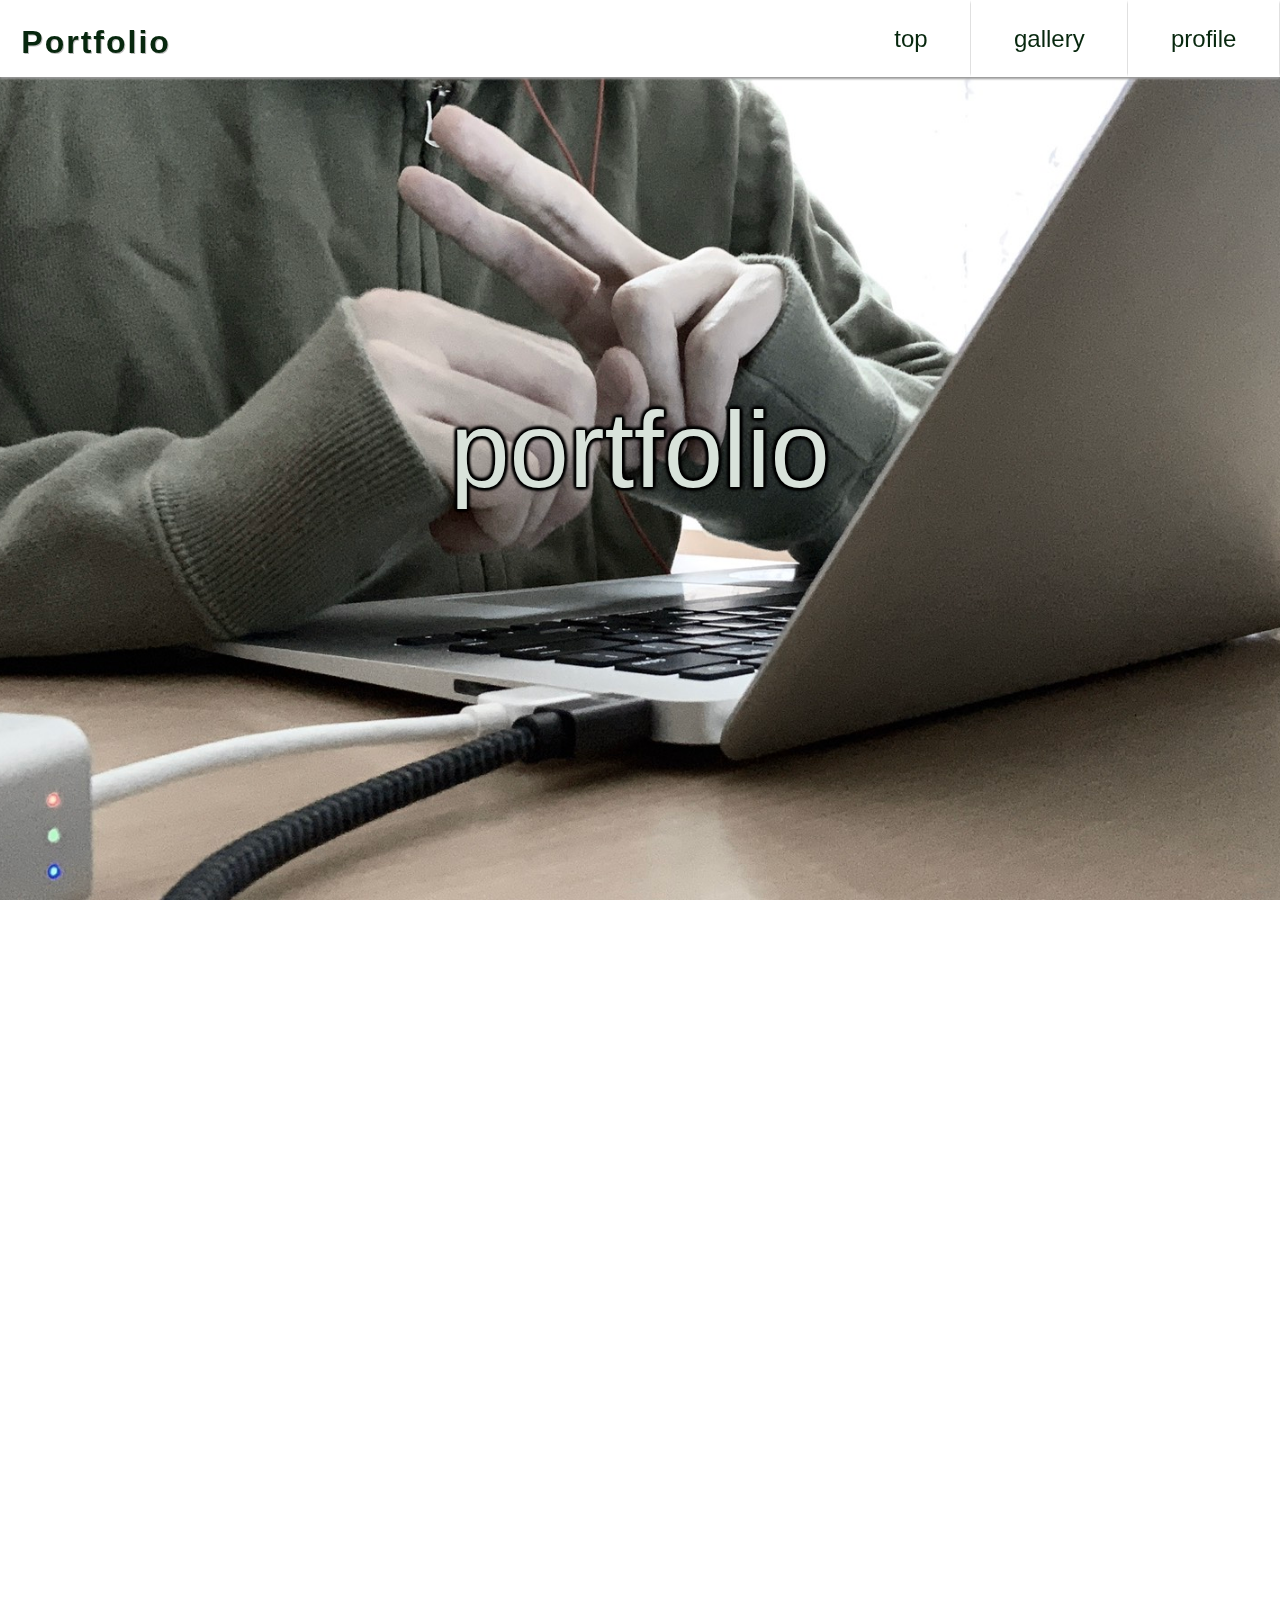
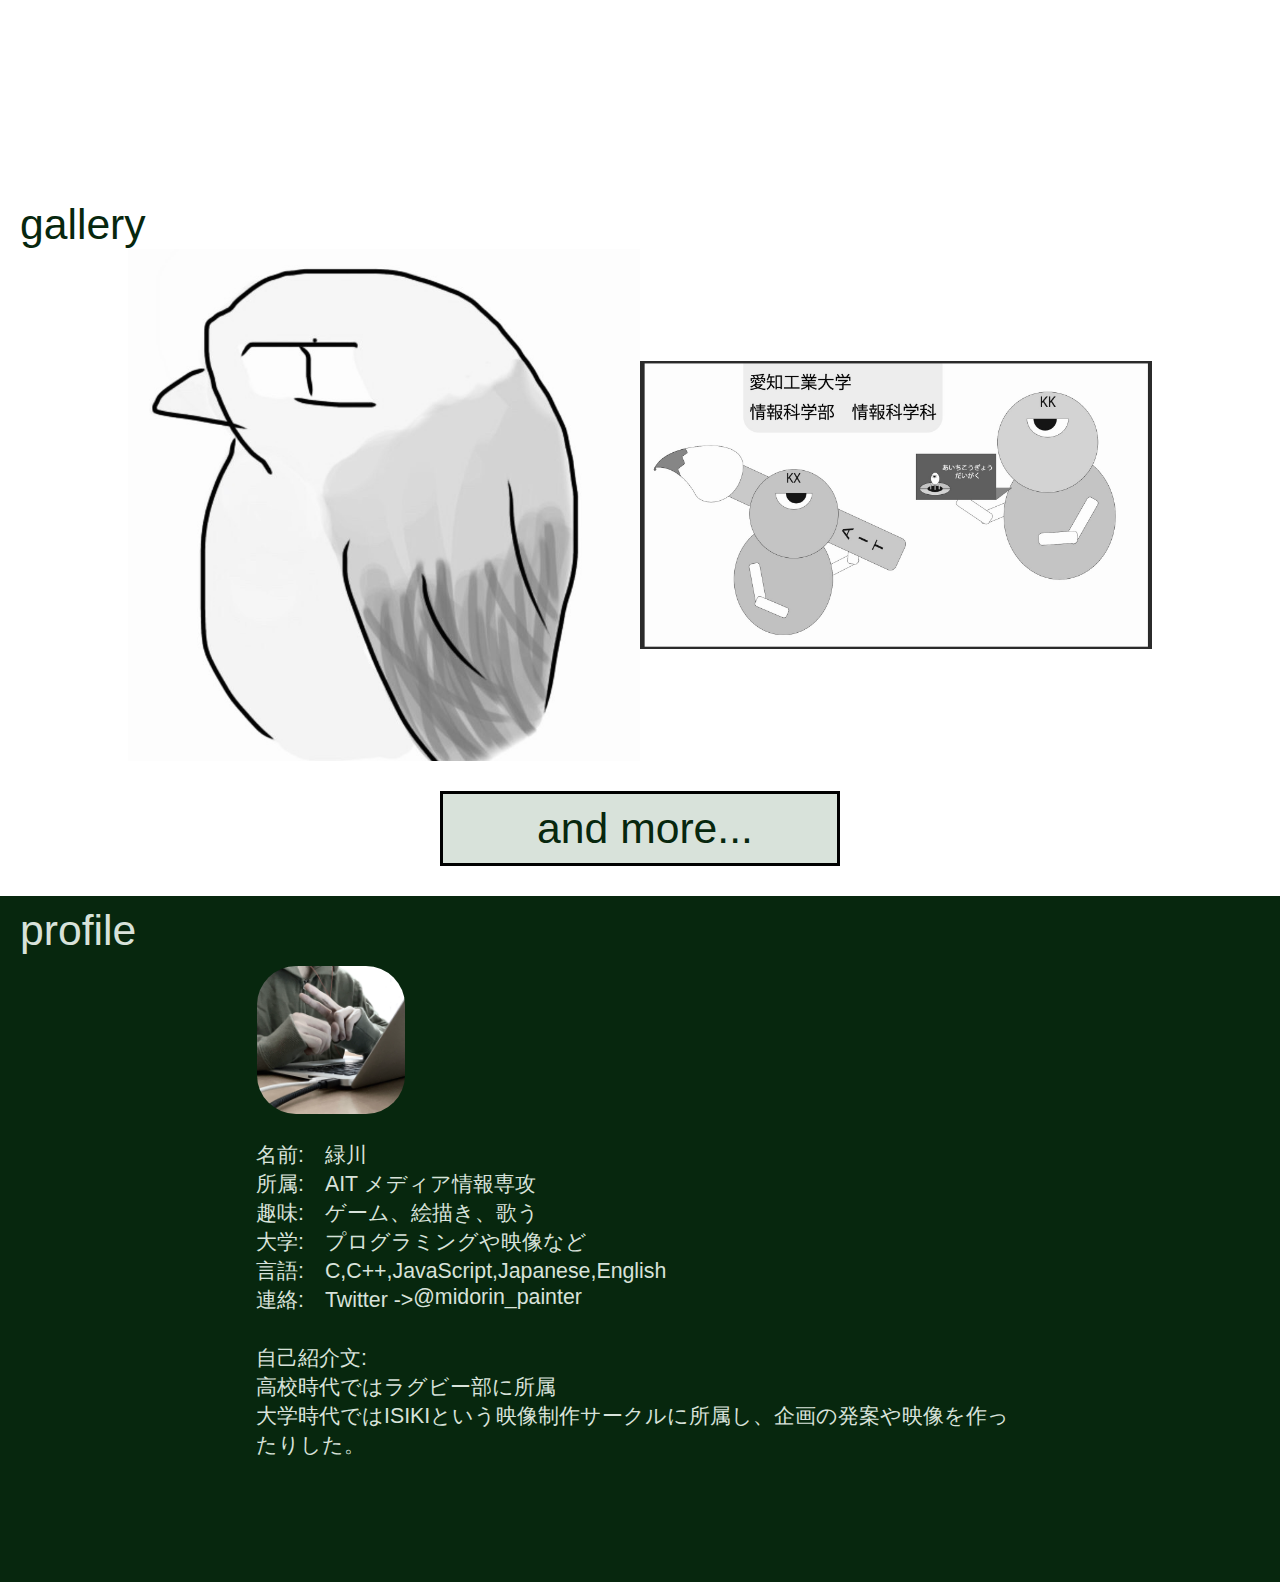
<file: index.html>
<!DOCTYPE html>
<html lang="ja">
<head>
  <meta charset="UTF-8">
  <meta name="viewport" content="width=device-width, initial-scale=1">
  <title>ぽーとふぉりお</title>
  <link rel="stylesheet" href="style-m.css">
</head>
<body>
    <header class="global-nav">
        <h1><a href="index.html">Portfolio</a></h1>
        <nav class="menu">
            <ul>
                <li><a href="#sec1">top</a></li>
                <li><a href="#sec2">gallery</a></li>
                <li><a href="#sec3">profile</a></li>
            </ul>
        </nav>
    </header>

    <main>
        <section id="sec1">
          <p>portfolio</p>
        </section>
        <section id = "sec1">
        </section>
        <section id="sec2">
          <p>gallery</p>
          <section class="ga">
            <img src="image/bird-g.jpg" alt="とり。">
            <img src="image/kkkx-g.jpg" alt="キャラ">
          </section>
          <div class="more">
            <a href="gallery.html">
              <p>and more...</p>
            </a>
          </div>
        </section>
        <section id="sec3">
          <div class="p">
            <p>profile</p>
              <div class="pro">
                <img src="image/icon.jpg" alt="アイコン">
                <ul>
                  <li>名前:　緑川</li>
                  <li>所属:　AIT メディア情報専攻</li>
                  <li>趣味:　ゲーム、絵描き、歌う</li>
                  <li>大学:　プログラミングや映像など</li>
                  <li>言語:　C,C++,JavaScript,Japanese,English</li>
                  <li>連絡:　Twitter -> <a href = https://twitter.com/midorin_painter> @midorin_painter</a></li>
                  <li>　</li>
                  <li>自己紹介文:</li>
                  <li>高校時代ではラグビー部に所属<br>大学時代ではISIKIという映像制作サークルに所属し、企画の発案や映像を作ったりした。<br></li>
                  <br>
                </ul>
                </div>
            </div>
        </section>
    </main>
</body>

</html>
</file>
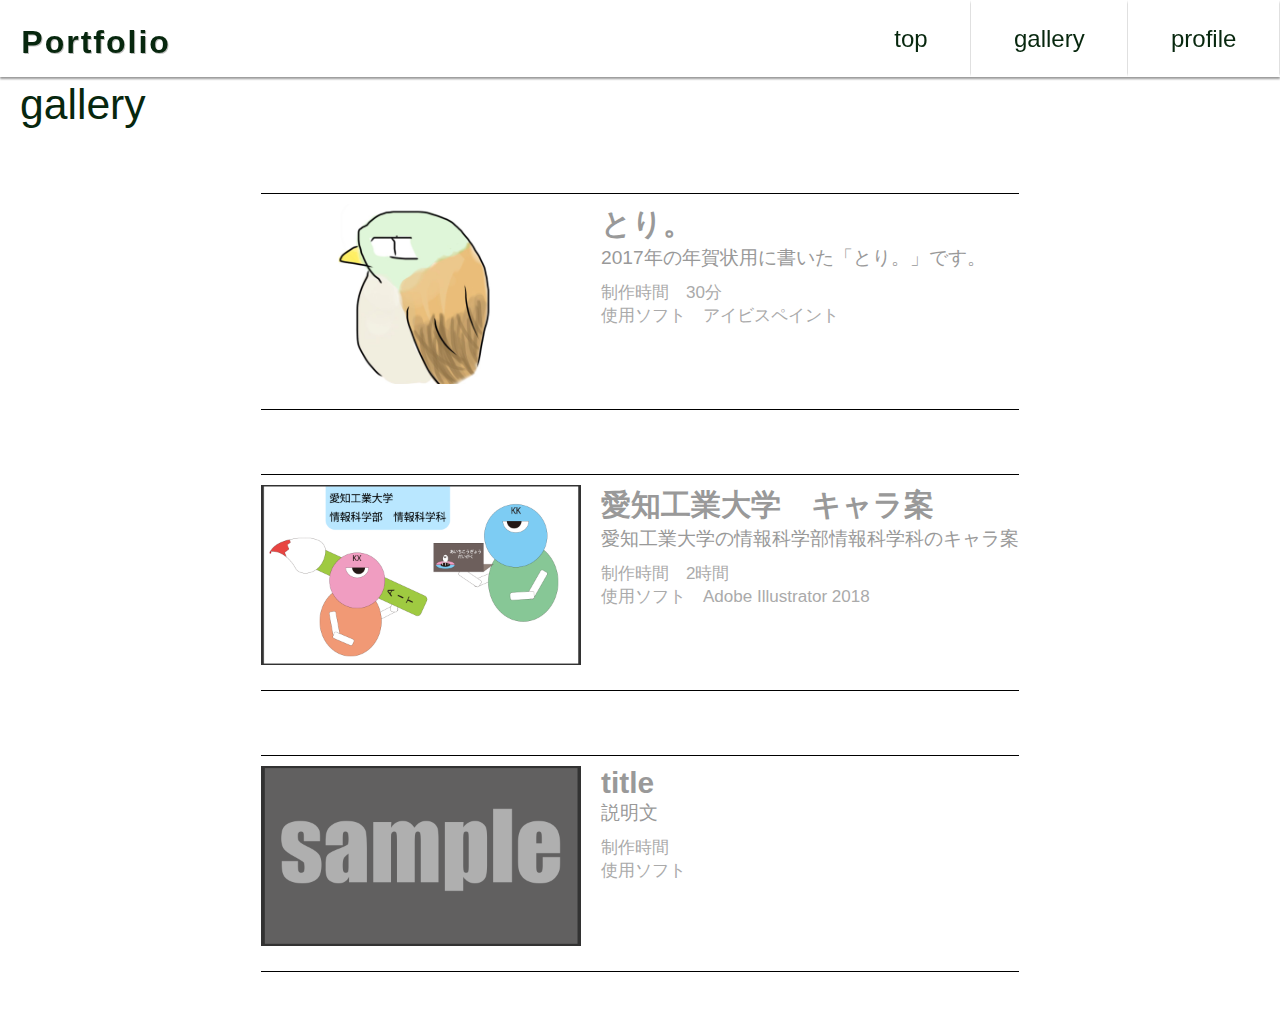
<file: gallery.html>
<!DOCTYPE html>
<html lang="ja">
<head>
  <meta charset="UTF-8">
  <meta name="viewport" content="width=device-width, initial-scale=1">
  <title>せいさくぶつ</title>
  <link href="https://fonts.googleapis.com/css?family=Pacifico&display=swap" rel="stylesheet">
  <link rel="stylesheet" href="style-g.css">
	<script src="./js01.js" defer></script>
</head>
<body>
<header class="global-nav">
        <h1><a href="index.html">Portfolio</a></h1>
        <nav class="menu">
            <ul>
                <li><a href="index.html">top</a></li>
                <li><a href="#sec1">gallery</a></li>
                <li><a href="index.html#sec3">profile</a></li>
            </ul>
    </nav>
    </header>
<main>
  <p class="title">gallery</p>
	<section class = "ga">
    <div class="ga-contain">
      <div class="ga-item">
        <div class="ga-photo">
      <img src="image/bird.jpg" alt="bird" id="image1" onclick="func1()">
		  </div>
        <div class="ga-text">
          <h5>とり。</h5>
          <p>2017年の年賀状用に書いた「とり。」です。</p>
			<p class = "soft">制作時間　30分<br>使用ソフト　アイビスペイント</p>
        </div>
      </div>
      <div class="ga-item">
        <div class="ga-photo">
      <img src="image/kkkx.png" alt="キャラクター" id="image2" onclick="func2()">
		  </div>
        <div class="ga-text">
          <h5>愛知工業大学　キャラ案</h5>
          <p>愛知工業大学の情報科学部情報科学科のキャラ案<br></p>
			<p class = "soft">制作時間　2時間<br>使用ソフト　Adobe Illustrator 2018</p>
        </div>
      </div>
      <div class="ga-item">
        <div class="ga-photo">
		  <img src="image/sample.png" alt="サンプル" id="image3">
		  </div>
        <div class="ga-text">
          <h5>title</h5>
          <p>説明文</p>
			<p class = "soft">制作時間　<br>使用ソフト</p>
        </div>
      </div>
    </div>
  </section>
</main>
	
</body>
</html>
</file>
<file: style-m.css>
* {
    margin: 0;
    padding: 0;
    box-sizing: border-box;
}
*::after,*::before {
    box-sizing: inherit;
}
:root {
    --primary-01: #07270e; 
    --secondary-01: #d8e2da;
    --dark-087: rgba(0,0,0,0.87);
    --dark-054: rgba(0,0,0,0.54);
    --dark-026: rgba(0,0,0,0.26);
    --dark-012: rgba(0,0,0,0.12);
    --light-100: rgba(255,255,255,1.00);
    --light-070: rgba(255,255,255,0.70);
    --light-030: rgba(255,255,255,0.30);
    --light-012: rgba(255,255,255,0.12);
    --gray-010: #f1f1f1;
    --gray-020: #e4e4e4;

    font-family: -apple-system, BlinkMacSystemFont, "Helvetica Neue", YuGothic, "ヒラギノ角ゴ ProN W3", Hiragino Kaku Gothic ProN, Arial, "メイリオ", Meiryo, sans-serif;
    font-feature-settings: "palt";
    font-size: 16pt;
}
.global-nav{
    position: fixed;
    display: flex;
    top: 0;
    left: 0;
    width: 100%;
    align-items: center;
    background-color: #ffffff;
    justify-content: space-between;
    box-shadow: 0 2px 2px #999;
    z-index: 5;
	
}
.global-nav h1 a{
    font-size: 1.5rem;
    font-family: 'impact', sans-serif;
    margin-left: 1rem;
    color: var(--primary-01);
    text-shadow: 1px 1px 0 var(--dark-026);
	letter-spacing: 2px;
	text-decoration: none;
}
.global-nav .menu ul{
    display: flex;
    list-style: none;
    align-items: center;
    font-family: 'impact', sans-serif;
}
.global-nav .menu ul a{
    color: var(--primary-050);
    text-decoration: none;
    display: inline-block;
    line-height: 1;
    font-size: 1.125rem;
    padding: calc(1.25rem - 4px) 2rem;
    transition: color background-color 0.3s;
    border-right: 1px solid var(--dark-012);
    border-top: 4px solid transparent;
    border-bottom: 4px solid transparent;
}
.global-nav .menu ul a:hover {
    background-color: var(--primary-01);
    color: var(--secondary-01);
    border-bottom: 4px solid var(--secondary-01);
}
.global-nav .menu ul a:link,a:visited,a:active  {
    color: var(--primary-01);
}

section {
    align-items: center;
    justify-content: center;
    font-size: 5rem;
}



#sec1 {
    height: 100vh;
    background-image: url("image/top1.jpg");
    width: 100%;
    display: flex;
    background-attachment: fixed;
    background-size: cover;
    background-position: center;
    color: var(--secondary-01);
    text-shadow    : 
       2px  2px 3px #000000,
      -2px  2px 3px #000000,
       2px -2px 3px #000000,
      -2px -2px 3px #000000,
       2px  0px 3px #000000,
       0px  2px 3px #000000,
      -2px  0px 3px #000000,
       0px -2px 3px #000000; 
	
}
#sec2{
    margin-top: -77px;
    padding-top: 77px;
}
#sec2 p{
    font-family: 'impact', sans-serif;
    font-size: 2rem;
    color: var(--primary-01);
    padding-left: 20px;
    text-decoration: none;
    top: 5%;
    margin: 0 auto;
    
}
.ga{
    display: flex;
}
.ga img{
    height: 22.5%;
    width: 40%;
    object-fit: contain;

}
.more{
    width: 400px;
    margin: 30px auto;
}
.more a{
    text-decoration: none;
}
.more p{
    color: var(--primary-01);
    background-color: var(--secondary-01);
    padding: 10px;
    border: 3px #000 solid;
    text-align: center; 
}

.ga p:hover,p:link,p:visited,p:active{
    color: var(--primary-01);
    text-decoration: none;
}

#sec3{
    margin-top: -77px;
    padding-top: 77px;
}
#sec3 .p{
    background-color: var(--primary-01);
}
#sec3 .p p{
    font-family: 'impact', sans-serif;
    font-size: 2rem;
    color: var(--secondary-01);
    padding-top: 10px;
    padding-left: 20px;
    text-decoration: none;
    top: 5%;
    margin: 0 auto;
}
.pro{
    margin: 0px 20%;
}
.pro img{
    height: 150px;
    width: 150px;
    border-radius: 40px;
    margin-top: 10px;
    border: 1px var(--primary-01) solid;
}
.pro ul li{
    list-style-type: none;
    display: table;
    display: flex;
    font-size: 1rem;
    color: var(--secondary-01);
}
.pro ul li a:link,a:visited,a:active{
    color: var(--secondary-01);
    text-decoration: none;
    text-align: center;
}
.pro ul li a:hover{
    text-decoration: underline var(--secondary-01) solid;

}
</file>
<file: style-g.css>
* {
    margin: 0;
    padding: 0;
    box-sizing: border-box;
}
*::after,
*::before {
    box-sizing: inherit;
}
:root {
    --primary-01: #07270e; 
    --secondary-01: #d8e2da;
    --dark-087: rgba(0,0,0,0.87);
    --dark-054: rgba(0,0,0,0.54);
    --dark-026: rgba(0,0,0,0.26);
    --dark-012: rgba(0,0,0,0.12);
    --light-100: rgba(255,255,255,1.00);
    --light-070: rgba(255,255,255,0.70);
    --light-030: rgba(255,255,255,0.30);
    --light-012: rgba(255,255,255,0.12);
    --gray-010: #f1f1f1;
    --gray-020: #e4e4e4;

    font-family: -apple-system, BlinkMacSystemFont, "Helvetica Neue", YuGothic, "ヒラギノ角ゴ ProN W3", Hiragino Kaku Gothic ProN, Arial, "メイリオ", Meiryo, sans-serif;
    font-feature-settings: "palt";
    font-size: 16pt;
}
.global-nav{
    position: fixed;
    display: flex;
    top: 0;
    left: 0;
    width: 100%;
    align-items: center;
    background-color: #ffffff;
    justify-content: space-between;
    box-shadow: 0 2px 2px #999;
    z-index: 5;
	
}
.global-nav h1 a{
    font-size: 1.5rem;
    font-family: 'impact', sans-serif;
    margin-left: 1rem;
    color: var(--primary-01);
    text-shadow: 1px 1px 0 var(--dark-026);
	letter-spacing: 2px;
	text-decoration: none;
}
.global-nav .menu ul{
    display: flex;
    list-style: none;
    align-items: center;
    font-family: 'impact', sans-serif;
}
.global-nav .menu ul a{
    color: var(--primary-01);
    text-decoration: none;
    display: inline-block;
    line-height: 1;
    font-size: 1.125rem;
    padding: calc(1.25rem - 4px) 2rem;
    transition: color background-color 0.3s;
    border-right: 1px solid var(--dark-012);
    border-top: 4px solid transparent;
    border-bottom: 4px solid transparent;
}
.global-nav .menu ul a:hover {
    background-color: var(--primary-01);
    color: var(--secondary-01);
    border-bottom: 4px solid var(--secondary-01);
}
.global-nav .menu ul a:link,a:visited,a:active  {
	 color: var(--primary-01);
}

section {
    display: flex;
    align-items: center;
    justify-content: center;
    font-size: 5rem;
}
.title {
	font-size: 2rem;
	font-family: 'impact', sans-serif;
	color: var(--primary-01);
	margin: 80px 0px 3rem 20px;
	padding: 0;
}

.ga-item{
    text-align: center;
    padding: auto;
    border:  #000 solid;
    border-width: 1px 0;;
    display: flex;
    margin-bottom: 3rem;
}

.ga-photo img{
	height: 180px;
	width: 320px;
    object-fit: contain;
    margin: 10px 0 0 0;
}
.ga-text{
    display: inline-block;
    vertical-align: middle;
    height: 180px;;
    width: auto;
	align-items: center;
	text-align: left;
	margin: 10px 0 0 20px;
}
.ga-text h5{
    margin: 0;
    padding: 0;
    color: #999;
	font-size: 1.4rem;
    
}
.ga-text p{
    margin: 0;
    padding: 0;
    color: #999;
	font-size: 0.9rem;
}
.ga-text .soft{
	margin: 10px 0 0 0;;
	padding: 0;
	color: #aaa;
	font-size: .8rem;
}

.on {
    transform: scale(1.5, 1.5) translate(100px, 0px);
    background-color: white;
    border: 1px black solid;
    position: relative;
    z-index: 2;
}
.off {
    transform: scale(1.0, 1.0) translate(0px, 0px);
    position: relative;
    z-index: 1;
}
</file>
